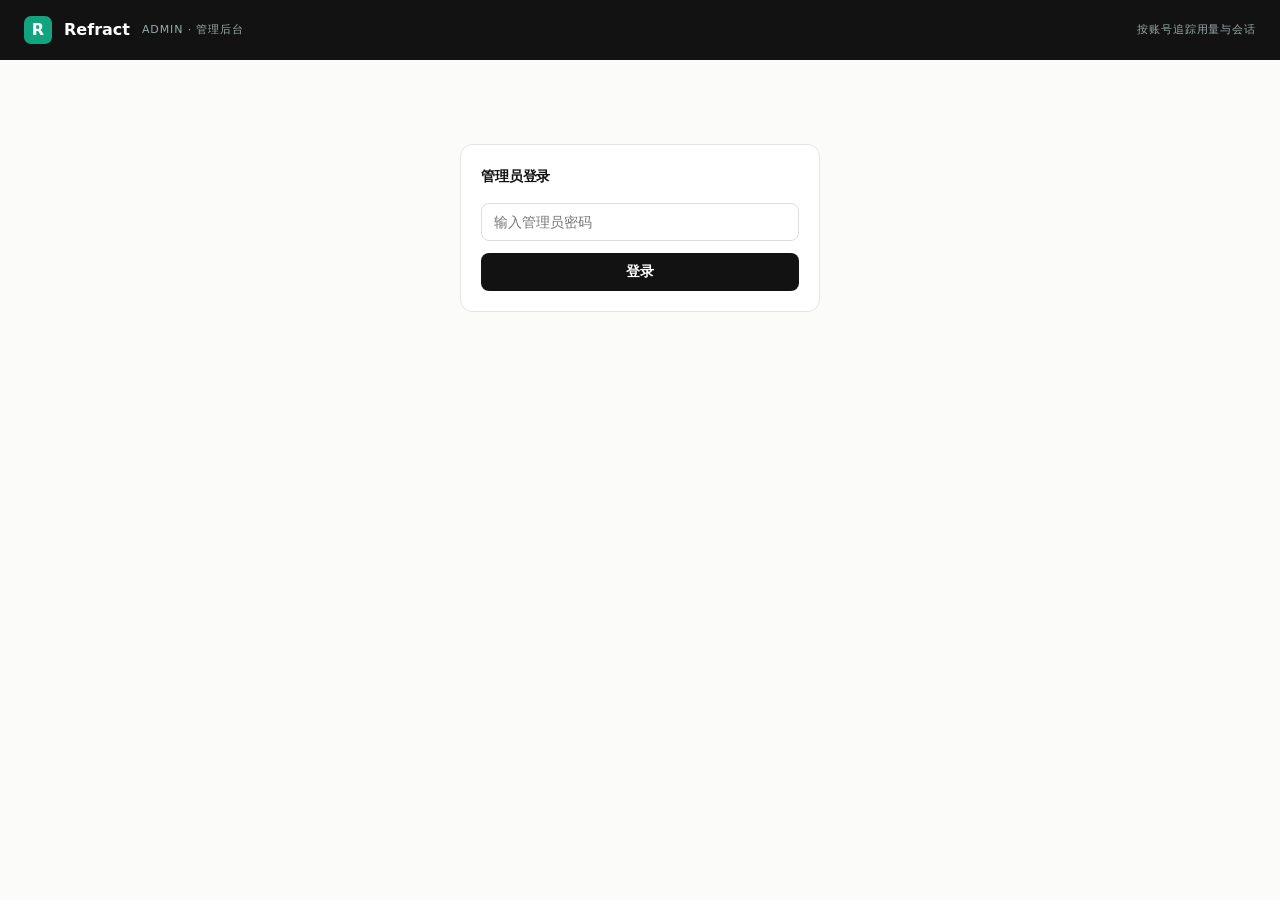
<file: web/admin.html>
<!DOCTYPE html>
<html lang="zh-CN">
<head>
<meta charset="utf-8"/>
<meta name="viewport" content="width=device-width,initial-scale=1"/>
<title>Refract · 管理后台</title>
<style>
  *{box-sizing:border-box}
  body{margin:0;background:#fbfbf9;color:#111211;font-family:"PingFang SC","Hiragino Sans GB","Microsoft YaHei",system-ui,sans-serif;line-height:1.6}
  header{background:#111211;color:#fff;padding:16px 24px;display:flex;align-items:center;gap:12px}
  header .logo{width:28px;height:28px;border-radius:7px;background:#12a37f;display:grid;place-items:center;font-weight:700}
  header h1{font-size:16px;margin:0;font-weight:600}
  header .sub{font-size:11px;color:#9aa;letter-spacing:.08em}
  main{max-width:1100px;margin:0 auto;padding:24px}
  .card{background:#fff;border:1px solid #e6e6e2;border-radius:12px;padding:20px;margin-bottom:20px}
  .card h2{font-size:14px;margin:0 0 16px;letter-spacing:-.01em}
  .login-box{max-width:360px;margin:60px auto}
  .login-box input{width:100%;padding:10px 12px;border:1px solid #ddd;border-radius:8px;font-size:14px;margin-bottom:12px}
  .login-box button{width:100%;padding:10px;border:0;border-radius:8px;background:#111211;color:#fff;font-size:14px;font-weight:600;cursor:pointer}
  .login-box button:hover{background:#12a37f}
  table{width:100%;border-collapse:collapse;font-size:13px}
  th{text-align:left;background:#f2f4f2;padding:9px 12px;font-weight:700;border-bottom:2px solid #12a37f;white-space:nowrap}
  td{padding:9px 12px;border-bottom:1px solid #eeeee9;vertical-align:top}
  tr:hover td{background:#fafbfa}
  .mono{font-family:ui-monospace,Consolas,monospace;font-size:12px}
  .tag{display:inline-block;padding:2px 8px;border-radius:5px;font-size:11px;background:#f2f4f2;color:#555}
  .tag.unlimit{background:#e6f5ef;color:#0d7a5f}
  .tag.limit{background:#fdf3e7;color:#c98a1e}
  .tag.anon{background:#f0f0ee;color:#888}
  .tag.pw{background:#eef3fb;color:#3b6ea5}
  .btn{padding:5px 12px;border:1px solid #ddd;border-radius:6px;background:#fff;cursor:pointer;font-size:12px;margin-right:6px}
  .btn:hover{border-color:#12a37f;color:#12a37f}
  .btn.go{border-color:#12a37f;color:#0d7a5f;font-weight:600}
  .err{color:#c0392b}
  .muted{color:#999;font-size:12px}
  .empty{padding:30px;text-align:center;color:#999}
  .toolbar{display:flex;align-items:center;gap:12px;margin-bottom:16px;flex-wrap:wrap}
  .toolbar .spacer{margin-left:auto}
  /* 额度：用量/上限，上限可直接改 */
  .q{display:flex;align-items:center;gap:4px;white-space:nowrap}
  .q .u{font-weight:700;min-width:14px;text-align:right}
  .q input{width:52px;padding:3px 5px;border:1px solid #ddd;border-radius:5px;font-size:12px;
    font-family:ui-monospace,Consolas,monospace;text-align:center}
  .q input:focus{outline:0;border-color:#12a37f}
  .modal{position:fixed;inset:0;background:rgba(0,0,0,.4);display:flex;align-items:center;justify-content:center;z-index:100;padding:20px}
  .modal-card{background:#fff;border-radius:14px;width:min(760px,92vw);max-height:84vh;display:flex;flex-direction:column;overflow:hidden}
  .modal-h{display:flex;align-items:center;justify-content:space-between;padding:16px 20px;border-bottom:1px solid #e6e6e2;gap:12px}
  .modal-h h2{font-size:15px;margin:0}
  .modal-body{padding:20px;overflow-y:auto}
  .qa{border:1px solid #e6e6e2;border-radius:10px;margin-bottom:14px;overflow:hidden}
  .qa-q,.qa-a{display:flex;gap:12px;padding:12px 16px}
  .qa-q{background:#f6f8f7}
  .qa-q b,.qa-a b{flex:none;width:20px;height:20px;border-radius:5px;display:grid;place-items:center;font-size:11px;color:#fff}
  .qa-q b{background:#555}
  .qa-a b{background:#12a37f}
  .qa p{margin:0;font-size:13px;line-height:1.7;white-space:pre-wrap;word-break:break-word}
  .convrow{display:flex;align-items:center;gap:10px;padding:10px 12px;border:1px solid #e6e6e2;
    border-radius:9px;margin-bottom:8px;cursor:pointer}
  .convrow:hover{border-color:#12a37f;background:#fafdfc}
  .convrow .t{flex:1;min-width:0;overflow:hidden;text-overflow:ellipsis;white-space:nowrap;font-size:13px}
  .convrow .m{font-size:11px;color:#999;flex:none}
  .backbtn{border:0;background:none;color:#12a37f;font-size:12px;cursor:pointer;padding:0}
</style>
</head>
<body>
<header>
  <div class="logo">R</div>
  <h1>Refract</h1><span class="sub">ADMIN · 管理后台</span>
  <div style="margin-left:auto" class="sub">按账号追踪用量与会话</div>
</header>

<main>
  <!-- 登录 -->
  <div class="card login-box" id="loginBox">
    <h2>管理员登录</h2>
    <input id="adminPwd" type="password" placeholder="输入管理员密码" autocomplete="off"/>
    <button id="loginBtn">登录</button>
    <p class="err" id="loginErr" style="display:none"></p>
  </div>

  <!-- 主面板 -->
  <div id="panel" style="display:none">
    <div class="card">
      <div class="toolbar">
        <h2 style="margin:0">账号与配额</h2>
        <span class="muted">上限可直接改，改完点「存额度」</span>
        <span class="spacer"></span>
        <button class="btn" id="refreshBtn">刷新</button>
      </div>
      <div id="usersBox"></div>
    </div>

    <div class="card">
      <h2>访问流水（最近 100 条）</h2>
      <div id="logBox"></div>
    </div>
  </div>
</main>

<!-- 会话查看弹窗 -->
<div class="modal" id="chatModal" style="display:none">
  <div class="modal-card">
    <div class="modal-h">
      <h2 id="chatTitle">会话</h2>
      <button class="btn" onclick="closeChat()">关闭</button>
    </div>
    <div class="modal-body" id="chatBox"></div>
  </div>
</div>

<script>
const KEY = () => localStorage.getItem('refract_admin_key') || '';
function authHeaders(){ return { 'x-admin-key': KEY() }; }
function esc(s){ return String(s ?? '').replace(/[&<>"]/g, c => ({'&':'&amp;','<':'&lt;','>':'&gt;','"':'&quot;'}[c])); }

function showLogin(){ document.getElementById('loginBox').style.display='block'; document.getElementById('panel').style.display='none'; }
function showPanel(){ document.getElementById('loginBox').style.display='none'; document.getElementById('panel').style.display='block'; }

document.getElementById('loginBtn').onclick = async () => {
  const pwd = document.getElementById('adminPwd').value.trim();
  if (!pwd) return;
  localStorage.setItem('refract_admin_key', pwd);
  const err = document.getElementById('loginErr');
  err.style.display = 'none';
  try {
    await loadUsers();
    showPanel();
  } catch (e) {
    localStorage.removeItem('refract_admin_key');
    err.textContent = '登录失败：' + e.message;
    err.style.display = 'block';
  }
};
document.getElementById('adminPwd').addEventListener('keydown', e => { if (e.key === 'Enter') document.getElementById('loginBtn').click(); });

let USERS = [];

async function loadUsers() {
  const r = await fetch('/api/admin/users', { headers: authHeaders() });
  if (!r.ok) throw new Error((await r.json()).detail || r.statusText);
  const { users } = await r.json();
  USERS = users;
  const box = document.getElementById('usersBox');
  if (!users.length) { box.innerHTML = '<div class="empty">还没有任何账号</div>'; return; }
  box.innerHTML = `<table>
    <tr><th>账号</th><th>会话</th><th>对话</th><th>视频</th><th>文章</th><th>状态</th><th>最近 IP</th><th>注册 / 最近</th><th>操作</th></tr>` +
    users.map((u, i) => {
      const name = u.email
        ? `<div>${esc(u.email)}</div><div class="mono muted">${esc(u.user_id)}</div>`
        : `<span class="mono muted">${esc(u.session_id)} <span class="tag anon">匿名</span></span>`;
      const pw = u.has_password ? ' <span class="tag pw">有密码</span>' : '';
      const state = u.unlimited ? '<span class="tag unlimit">不限</span>'
        : (u.custom_limits ? '<span class="tag limit">自定义</span>' : '<span class="tag">默认</span>');
      return `
      <tr>
        <td>${name}${pw}</td>
        <td>${u.registered
          ? `<button class="btn go" onclick="viewConvs('${esc(u.user_id)}','${esc(u.email)}')">${u.conversations} 条</button>`
          : '<span class="muted">—</span>'}</td>
        <td>${qcell(i, 'chat', u)}</td>
        <td>${qcell(i, 'video', u)}</td>
        <td>${qcell(i, 'article', u)}</td>
        <td>${state}</td>
        <td class="mono muted">${esc(u.last_ip || '—')}</td>
        <td class="muted">${esc(u.created_at || '—')}<br>${esc(u.last_login || u.last_seen || '—')}</td>
        <td style="white-space:nowrap">
          <button class="btn" onclick="saveQuota(${i})">存额度</button>
          <button class="btn" onclick="resetUser('${u.session_id}')">重置用量</button>
          <button class="btn" onclick="toggleUnlimit('${u.session_id}', ${!u.unlimited})">${u.unlimited ? '取消不限' : '设不限'}</button>
        </td>
      </tr>`;
    }).join('') + '</table>';
}

// 一格「用量 / 可改上限」
function qcell(i, k, u) {
  return `<span class="q"><span class="u">${u.used[k] || 0}</span>/<input id="q_${i}_${k}" value="${u.limits[k]}" size="3"></span>`;
}

async function saveQuota(i) {
  const u = USERS[i];
  if (!u) return;
  const limits = {};
  for (const k of ['chat', 'video', 'article']) {
    const el = document.getElementById(`q_${i}_${k}`);
    if (el) limits[k] = el.value;
  }
  const r = await fetch('/api/admin/quota', {
    method: 'POST',
    headers: { ...authHeaders(), 'Content-Type': 'application/json' },
    body: JSON.stringify({ session_id: u.session_id, limits }),
  });
  if (!r.ok) { alert('保存失败：' + ((await r.json()).detail || r.statusText)); return; }
  await loadUsers();
}

/* ---------------- 会话查看 ---------------- */

let convOwner = { uid: '', email: '' };

async function viewConvs(uid, email) {
  convOwner = { uid, email };
  openChat();
  document.getElementById('chatTitle').textContent = `${email} 的会话`;
  const box = document.getElementById('chatBox');
  box.innerHTML = '<div class="empty">加载中…</div>';
  const r = await fetch(`/api/admin/user/${uid}/conversations`, { headers: authHeaders() });
  if (!r.ok) { box.innerHTML = `<div class="empty err">${esc((await r.json()).detail || '加载失败')}</div>`; return; }
  const { conversations } = await r.json();
  if (!conversations.length) { box.innerHTML = '<div class="empty">这个账号还没有会话</div>'; return; }
  box.innerHTML = conversations.map(c => `
    <div class="convrow" onclick="viewConv('${esc(c.id)}')">
      <span class="t">${esc(c.title || '（无标题）')}</span>
      <span class="m">${fmt(c.updated_at)}</span>
    </div>`).join('');
}

async function viewConv(cid) {
  const box = document.getElementById('chatBox');
  box.innerHTML = '<div class="empty">加载中…</div>';
  const r = await fetch(`/api/admin/conversation/${cid}`, { headers: authHeaders() });
  if (!r.ok) { box.innerHTML = `<div class="empty err">${esc((await r.json()).detail || '加载失败')}</div>`; return; }
  const d = await r.json();
  document.getElementById('chatTitle').textContent = d.title || '会话';
  const msgs = (d.messages || []).map(m => {
    let text = m.text || '';
    if (!text && m.events) {
      // 助手回复有时只存在事件流里（工具卡/流程卡那一轮），拼出来
      text = m.events.filter(e => e.type === 'delta' && e.kind === 'content')
        .map(e => e.text || '').join('');
    }
    return { role: m.role, text: text || '（空）' };
  }).filter(m => m.role === 'user' || m.role === 'assistant');
  box.innerHTML = `
    <p class="muted" style="margin:0 0 14px">
      <button class="backbtn" onclick="viewConvs('${esc(convOwner.uid)}','${esc(convOwner.email)}')">← 返回会话列表</button>
      &nbsp;·&nbsp; ${esc(d.email)} &nbsp;·&nbsp; ${esc(d.updated_at)}
    </p>` +
    (msgs.length
      ? msgs.map(m => `<div class="qa">
          <div class="qa-${m.role === 'user' ? 'q' : 'a'}">
            <b>${m.role === 'user' ? '问' : '答'}</b><p>${esc(m.text)}</p>
          </div></div>`).join('')
      : '<div class="empty">这条会话没有内容</div>');
}

function fmt(ts) {
  if (!ts) return '';
  return new Date(ts * 1000).toLocaleString('zh-CN', { hour12: false });
}

async function viewTurn(taskId) {
  openChat();
  document.getElementById('chatTitle').textContent = '某一轮对话';
  const box = document.getElementById('chatBox');
  box.innerHTML = '<div class="empty">加载中…</div>';
  try {
    const r = await fetch(`/api/admin/turn/${taskId}`, { headers: authHeaders() });
    if (!r.ok) throw new Error((await r.json()).detail || r.statusText);
    const d = await r.json();
    box.innerHTML = `
      <div class="qa">
        <div class="qa-q"><b>问</b><p>${esc(d.q || '（空）')}</p></div>
        <div class="qa-a"><b>答</b><p>${esc(d.a || '（无回答）')}</p></div>
      </div>`;
  } catch (e) {
    box.innerHTML = `<div class="empty err">${esc(e.message)}</div>`;
  }
}

function openChat(){ document.getElementById('chatModal').style.display='flex'; }
function closeChat(){ document.getElementById('chatModal').style.display='none'; }

async function resetUser(sid) {
  if (!confirm('把这个账号的已用量清零？（上限不变）')) return;
  await fetch('/api/admin/reset', { method: 'POST', headers: { ...authHeaders(), 'Content-Type': 'application/json' }, body: JSON.stringify({ session_id: sid }) });
  await loadUsers();
}
async function toggleUnlimit(sid, flag) {
  await fetch('/api/admin/unlimited', { method: 'POST', headers: { ...authHeaders(), 'Content-Type': 'application/json' }, body: JSON.stringify({ session_id: sid, unlimited: flag }) });
  await loadUsers();
}

async function loadLog() {
  const r = await fetch('/api/admin/log?limit=100', { headers: authHeaders() });
  if (!r.ok) return;
  const { log } = await r.json();
  const box = document.getElementById('logBox');
  if (!log.length) { box.innerHTML = '<div class="empty">暂无流水</div>'; return; }
  box.innerHTML = `<table><tr><th>时间</th><th>IP</th><th>身份</th><th>动作</th><th>产物</th></tr>` +
    log.map(l => {
      let artCell = '<span class="muted">—</span>';
      if (l.action === 'chat' && l.artifact) {
        artCell = `<a href="javascript:viewTurn('${l.artifact}')" class="mono">查看对话</a>`;
      } else if (l.artifact) {
        artCell = `<a href="${l.artifact}" target="_blank" class="mono">${l.artifact}</a>`;
      }
      return `<tr>
        <td class="mono">${l.ts}</td>
        <td class="mono">${esc(l.ip || '—')}</td>
        <td class="mono muted">${esc(l.session_id)}</td>
        <td><span class="tag">${l.label}</span></td>
        <td>${artCell}</td>
      </tr>`;
    }).join('') + '</table>';
}

document.getElementById('refreshBtn').onclick = async () => { await loadUsers(); await loadLog(); };

// 已登录则直接进
if (KEY()) {
  loadUsers().then(() => { showPanel(); loadLog(); }).catch(showLogin);
} else {
  showLogin();
}
</script>
</body>
</html>
</file>
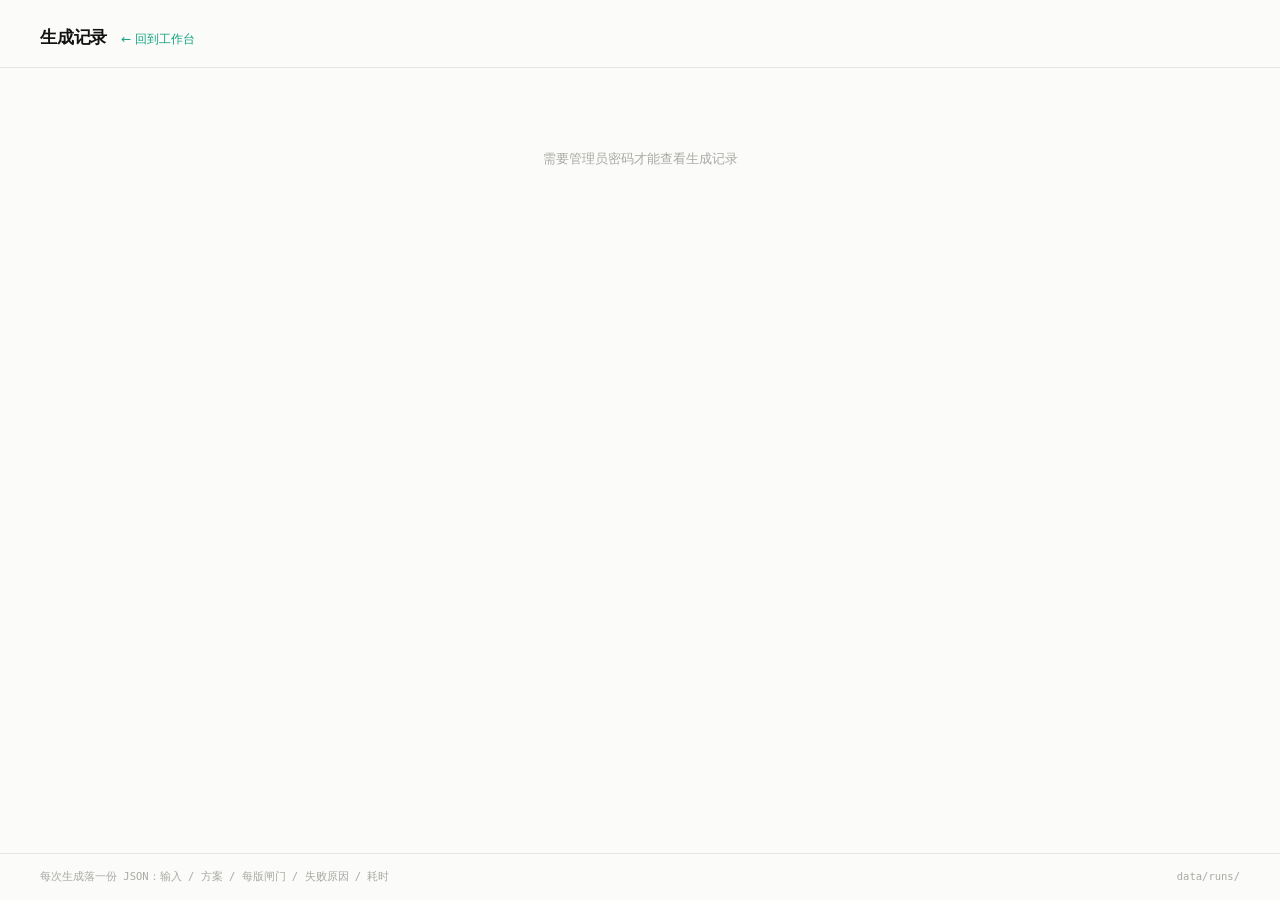
<file: web/runs.html>
<!DOCTYPE html>
<html lang="zh-CN">
<head>
<meta charset="utf-8">
<meta name="viewport" content="width=device-width, initial-scale=1">
<title>生成记录 · Refract</title>
<style>
:root{--bg:#fbfbf9;--surface:#fff;--ink:#111211;--ink2:#3f423f;--muted:#858783;--dim:#a8aaa5;
  --line:#e6e6e2;--line2:#f0f0ec;--accent:#12a37f;--warn:#c98a1e;--err:#d1453b;
  --mono:ui-monospace,SFMono-Regular,Consolas,monospace}
*{margin:0;padding:0;box-sizing:border-box}
body{background:var(--bg);color:var(--ink);font-family:"PingFang SC","Microsoft YaHei",system-ui,sans-serif;
  -webkit-font-smoothing:antialiased;min-height:100vh;display:flex;flex-direction:column}
header{padding:26px 40px 18px;display:flex;align-items:baseline;gap:14px;border-bottom:1px solid var(--line)}
header h1{font-size:17px;letter-spacing:-.01em}
header a{font-size:12px;color:var(--accent);text-decoration:none}
header span{font-size:11px;color:var(--dim);margin-left:auto;font-family:var(--mono)}
main{max-width:880px;width:100%;margin:0 auto;padding:22px 24px 60px;flex:1}
.row{display:flex;gap:12px;padding:12px 4px;border-bottom:1px solid var(--line2);align-items:baseline}
.row:hover{background:#f6f7f5}
.when{font-family:var(--mono);font-size:10.5px;color:var(--dim);flex:none;width:88px}
.kind{font-size:10px;font-weight:700;letter-spacing:.08em;padding:2px 7px;border-radius:4px;flex:none;width:56px;text-align:center}
.k-article{background:#e9f7f2;color:#0d7a5f}
.k-video{background:#eaf1fb;color:#24487a}
.k-chat{background:var(--line2);color:var(--muted)}
.k-task{background:var(--line2);color:var(--muted)}
.what{flex:1;min-width:0}
.what b{font-size:13px;font-weight:600;display:block;overflow:hidden;text-overflow:ellipsis;white-space:nowrap}
.what span{font-size:10.5px;color:var(--muted);font-family:var(--mono)}
.meta{font-size:10.5px;color:var(--muted);font-family:var(--mono);flex:none;text-align:right}
.meta a{color:var(--accent);text-decoration:none;margin-left:8px}
.empty{padding:60px 0;text-align:center;color:var(--dim);font-size:13px}
footer{padding:16px 40px;border-top:1px solid var(--line);font-size:10.5px;color:var(--dim);
  font-family:var(--mono);display:flex;justify-content:space-between}
</style>
</head>
<body>
<header><h1>生成记录</h1><a href="/">← 回到工作台</a><span id="sum"></span></header>
<main id="list"><p class="empty">加载中…</p></main>
<footer><span>每次生成落一份 JSON：输入 / 方案 / 每版闸门 / 失败原因 / 耗时</span><span>data/runs/</span></footer>
<script>
const KIND = {article:'文章', video:'视频', chat:'对话', chitchat:'闲聊', task:'任务'};
const KEY = () => localStorage.getItem('refract_admin_key') || '';
function authHeaders() { return { 'x-admin-key': KEY() }; }

async function load() {
  // 未登录先问密码
  if (!KEY()) {
    const pwd = prompt('管理员密码：');
    if (!pwd) { list.innerHTML = '<p class="empty">需要管理员密码才能查看生成记录</p>'; return; }
    localStorage.setItem('refract_admin_key', pwd);
  }
  try {
    const d = await (await fetch('/api/runs?limit=100', { headers: authHeaders() })).json();
    const runs = d.runs || [];
    document.getElementById('sum').textContent = `共 ${runs.length} 条`;
    if (!runs.length) { list.innerHTML = '<p class="empty">还没有生成记录</p>'; return; }
    list.innerHTML = runs.map(x => {
      const k = (x.kind || 'task').toLowerCase();
      const gate = k === 'video' ? (x.gate_ok ? ' · 闸门过' : ' · 未过闸') : '';
      const wc = x.word_count ? ` · ${x.word_count}字` : '';
      const sc = x.final_score ? ` · ${x.final_score}分` : '';
      const prov = (x.provider && x.provider !== 'rule') ? x.provider : '规则/模板';
      const link = x.artifact ? `<a href="${x.artifact}" target="_blank">打开</a>` : '';
      const dl = k === 'article' && x.artifact
        ? `<a href="/api/articles/${x.artifact.split('/').pop()}/md">md</a>` : '';
      return `<div class="row">
        <span class="when">${esc(String(x.finished_at || '').slice(5, 16))}</span>
        <span class="kind k-${k}">${KIND[k] || k}</span>
        <div class="what"><b>${esc(x.title || '（无标题）')}</b>
          <span>${esc(prov)} · ${x.model || '-'} · ${((x.elapsed_ms || 0) / 1000).toFixed(0)}s${wc}${sc}${gate}</span></div>
        <span class="meta">${x.degraded ? '<i style="color:var(--warn)">降级</i>' : ''}${dl}${link}</span>
      </div>`;
    }).join('');
  } catch (e) {
    // 密码错了清掉重试
    if (e.message && e.message.includes('401')) {
      localStorage.removeItem('refract_admin_key');
      list.innerHTML = '<p class="empty">密码错误，刷新重试</p>';
    } else {
      list.innerHTML = `<p class="empty">加载失败：${esc(e.message)}</p>`;
    }
  }
}
function esc(s) { return String(s || '').replace(/[&<>"]/g, c => ({'&':'&amp;','<':'&lt;','>':'&gt;','"':'&quot;'}[c])); }
load();
</script>
</body>
</html>
</file>
